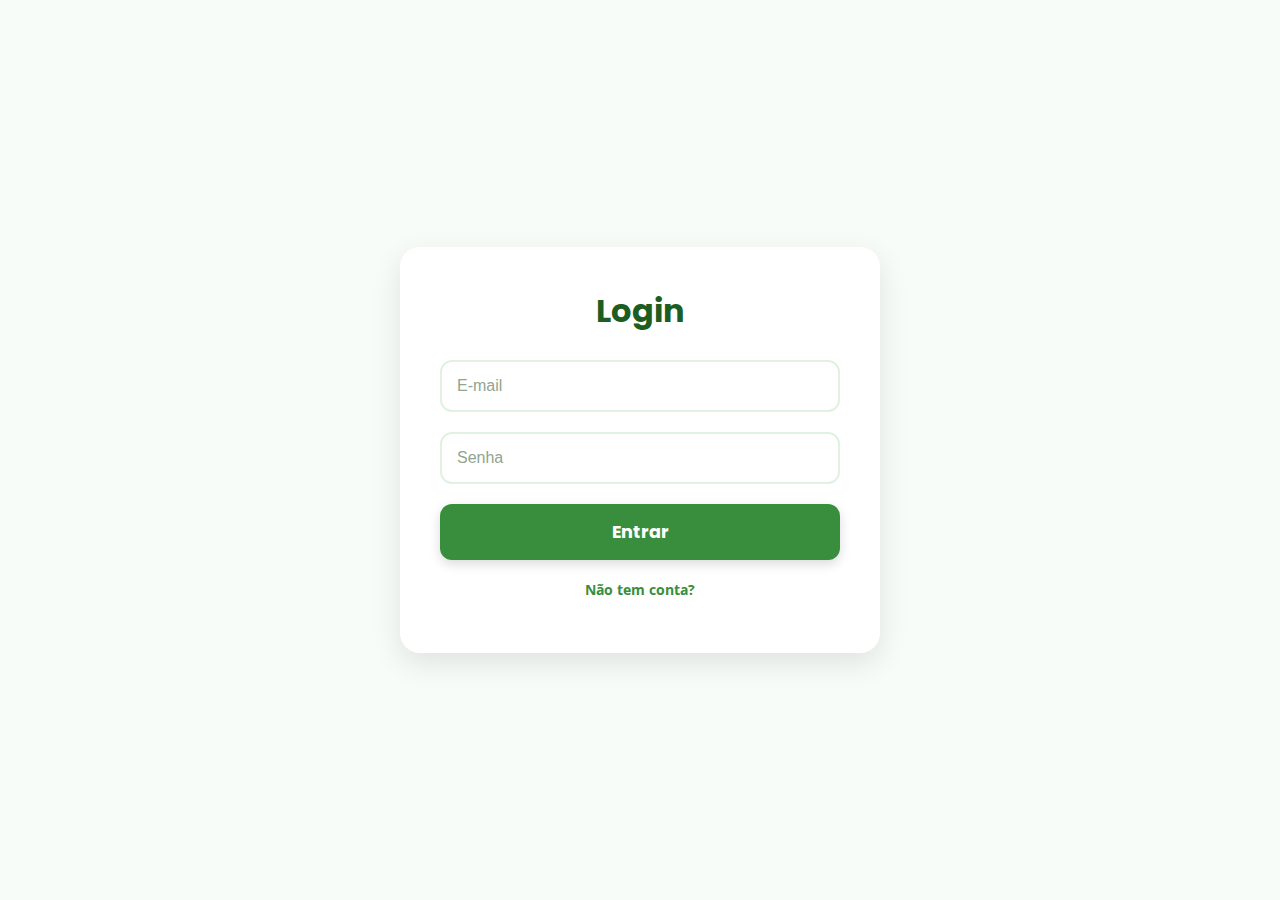
<file: Ecosync v2/index.html>
<!DOCTYPE html>
<html lang="pt-BR">
<head>
    <meta charset="UTF-8">
    <meta name="viewport" content="width=device-width, initial-scale=1.0">
    <title>EcoSync - Login</title>
    <link rel="stylesheet" href="https://fonts.googleapis.com/css2?family=Poppins:wght@400;700&family=Open+Sans&display=swap">
    <link rel="stylesheet" href="https://cdnjs.cloudflare.com/ajax/libs/font-awesome/6.4.0/css/all.min.css">
    <style>
        /* Estilos globais */
        body {
            font-family: 'Open Sans', sans-serif;
            background: #f8fcf8; /* Fundo mais suave */
            color: #2e4d2e;
            display: flex;
            justify-content: center;
            align-items: center;
            min-height: 100vh;
            margin: 0;
            padding: 20px;
            box-sizing: border-box;
        }

        /* Container do formulário */
        .container {
            background: #fff;
            padding: 40px;
            border-radius: 20px;
            box-shadow: 0 10px 30px rgba(0,0,0,0.1);
            text-align: center;
            width: 100%;
            max-width: 400px;
            transition: all 0.3s ease;
        }
        .container:hover {
            box-shadow: 0 15px 40px rgba(0,0,0,0.15);
        }

        h2 {
            margin-top: 0;
            margin-bottom: 25px;
            font-family: 'Poppins', sans-serif;
            font-weight: 700;
            color: #1b5e20;
            font-size: 2rem;
        }

        /* Campos de input */
        input[type="text"], input[type="password"] {
            width: 100%;
            padding: 15px;
            margin-bottom: 20px;
            border: 2px solid #e0f2e0;
            border-radius: 12px;
            box-sizing: border-box;
            font-size: 1rem;
            color: #2e4d2e;
            transition: border-color 0.3s ease, box-shadow 0.3s ease;
            outline: none;
        }
        input[type="text"]:focus, input[type="password"]:focus {
            border-color: #388e3c;
            box-shadow: 0 0 0 3px rgba(56, 142, 60, 0.2);
        }
        input::placeholder {
            color: #90a490;
        }

        /* Botão de login */
        button[type="submit"] {
            width: 100%;
            padding: 15px;
            background: #388e3c;
            color: #fff;
            border: none;
            border-radius: 12px;
            font-family: 'Poppins', sans-serif;
            font-weight: 700;
            font-size: 1.1rem;
            cursor: pointer;
            transition: all 0.3s cubic-bezier(0.25, 0.8, 0.25, 1);
            box-shadow: 0 4px 12px rgba(0,0,0,0.15);
        }
        button[type="submit"]:hover {
            background: #1b5e20;
            transform: translateY(-3px);
            box-shadow: 0 8px 20px rgba(0,0,0,0.2);
        }

        /* Link para cadastro */
        p {
            margin-top: 20px;
            font-size: 0.9rem;
        }
        a {
            color: #388e3c;
            text-decoration: none;
            font-weight: bold;
            transition: color 0.3s ease;
        }
        a:hover {
            color: #1b5e20;
            text-decoration: underline;
        }
    </style>
</head>
<body>
    <div class="container">
        <h2>Login</h2>
        <form action="processa_login.php" method="POST">
            <input type="text" name="email" placeholder="E-mail" required>
            <input type="password" name="senha" placeholder="Senha" required>
            <button type="submit">Entrar</button>
        </form>
        <p><a href="cadastro.html">Não tem conta?</a></p>
    </div>
</body>
</html>
</file>
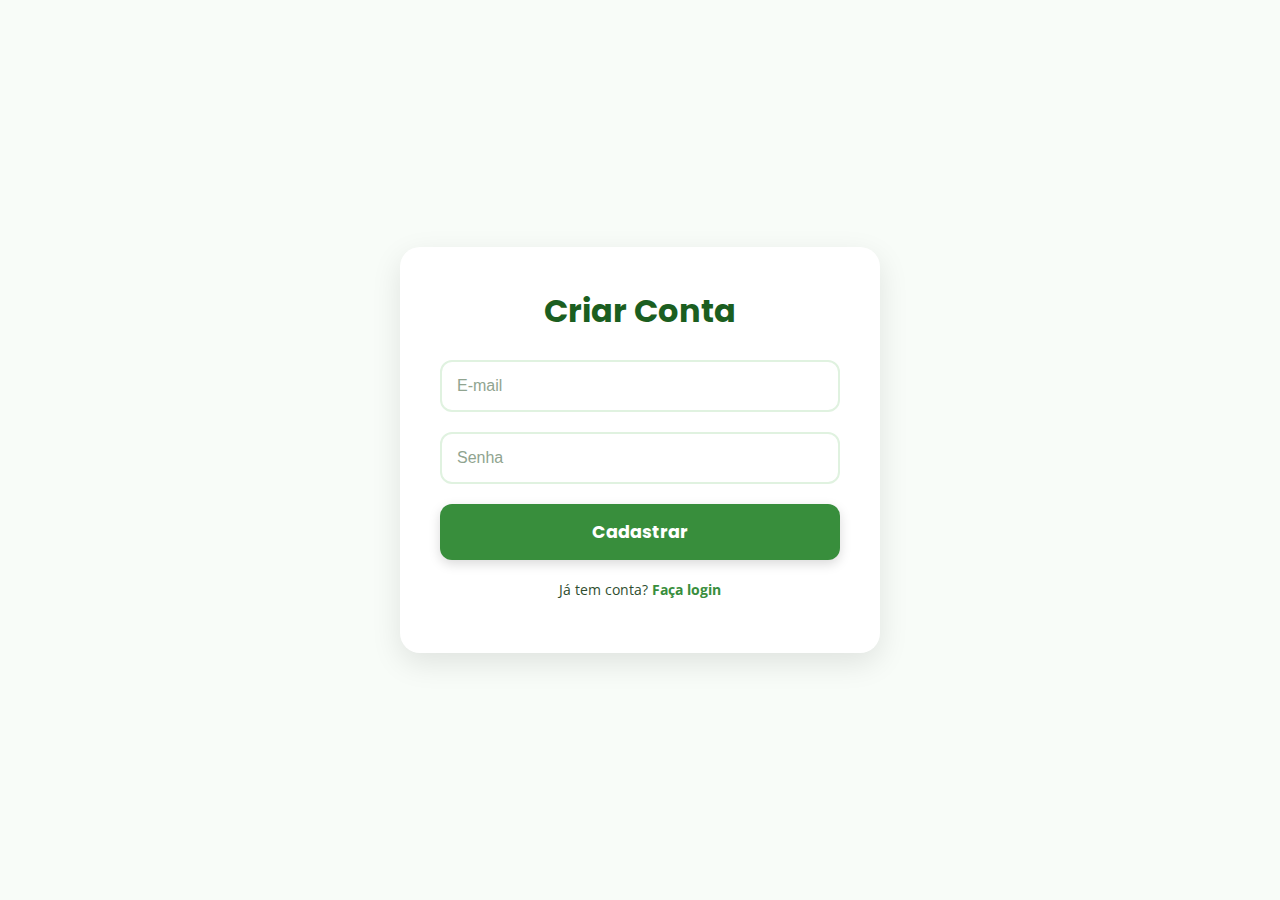
<file: Ecosync v2/cadastro.html>
<!DOCTYPE html>
<html lang="pt-BR">
<head>
    <meta charset="UTF-8">
    <meta name="viewport" content="width=device-width, initial-scale=1.0">
    <title>EcoSync - Cadastro</title>
    <link rel="stylesheet" href="https://fonts.googleapis.com/css2?family=Poppins:wght@400;700&family=Open+Sans&display=swap">
    <link rel="stylesheet" href="https://cdnjs.cloudflare.com/ajax/libs/font-awesome/6.4.0/css/all.min.css">
    <style>
        /* Estilos globais */
        body {
            font-family: 'Open Sans', sans-serif;
            background: #f8fcf8; /* Fundo mais suave */
            color: #2e4d2e;
            display: flex;
            justify-content: center;
            align-items: center;
            min-height: 100vh;
            margin: 0;
            padding: 20px;
            box-sizing: border-box;
        }

        /* Container do formulário */
        .container {
            background: #fff;
            padding: 40px;
            border-radius: 20px;
            box-shadow: 0 10px 30px rgba(0,0,0,0.1);
            text-align: center;
            width: 100%;
            max-width: 400px;
            transition: all 0.3s ease;
        }
        .container:hover {
            box-shadow: 0 15px 40px rgba(0,0,0,0.15);
        }

        h2 {
            margin-top: 0;
            margin-bottom: 25px;
            font-family: 'Poppins', sans-serif;
            font-weight: 700;
            color: #1b5e20;
            font-size: 2rem;
        }

        /* Campos de input */
        input[type="text"], input[type="password"] {
            width: 100%;
            padding: 15px;
            margin-bottom: 20px;
            border: 2px solid #e0f2e0;
            border-radius: 12px;
            box-sizing: border-box;
            font-size: 1rem;
            color: #2e4d2e;
            transition: border-color 0.3s ease, box-shadow 0.3s ease;
            outline: none;
        }
        input[type="text"]:focus, input[type="password"]:focus {
            border-color: #388e3c;
            box-shadow: 0 0 0 3px rgba(56, 142, 60, 0.2);
        }
        input::placeholder {
            color: #90a490;
        }

        /* Botão de cadastro */
        button[type="submit"] {
            width: 100%;
            padding: 15px;
            background: #388e3c;
            color: #fff;
            border: none;
            border-radius: 12px;
            font-family: 'Poppins', sans-serif;
            font-weight: 700;
            font-size: 1.1rem;
            cursor: pointer;
            transition: all 0.3s cubic-bezier(0.25, 0.8, 0.25, 1);
            box-shadow: 0 4px 12px rgba(0,0,0,0.15);
        }
        button[type="submit"]:hover {
            background: #1b5e20;
            transform: translateY(-3px);
            box-shadow: 0 8px 20px rgba(0,0,0,0.2);
        }

        /* Link para login */
        p {
            margin-top: 20px;
            font-size: 0.9rem;
        }
        a {
            color: #388e3c;
            text-decoration: none;
            font-weight: bold;
            transition: color 0.3s ease;
        }
        a:hover {
            color: #1b5e20;
            text-decoration: underline;
        }
    </style>
</head>
<body>
    <div class="container">
        <h2>Criar Conta</h2>
        <form action="processa_cadastro.php" method="POST">
            <input type="text" name="email" placeholder="E-mail" required>
            <input type="password" name="senha" placeholder="Senha" required>
            <button type="submit">Cadastrar</button>
        </form>
        <p>Já tem conta? <a href="index.html">Faça login</a></p>
    </div>
</body>
</html>
</file>
